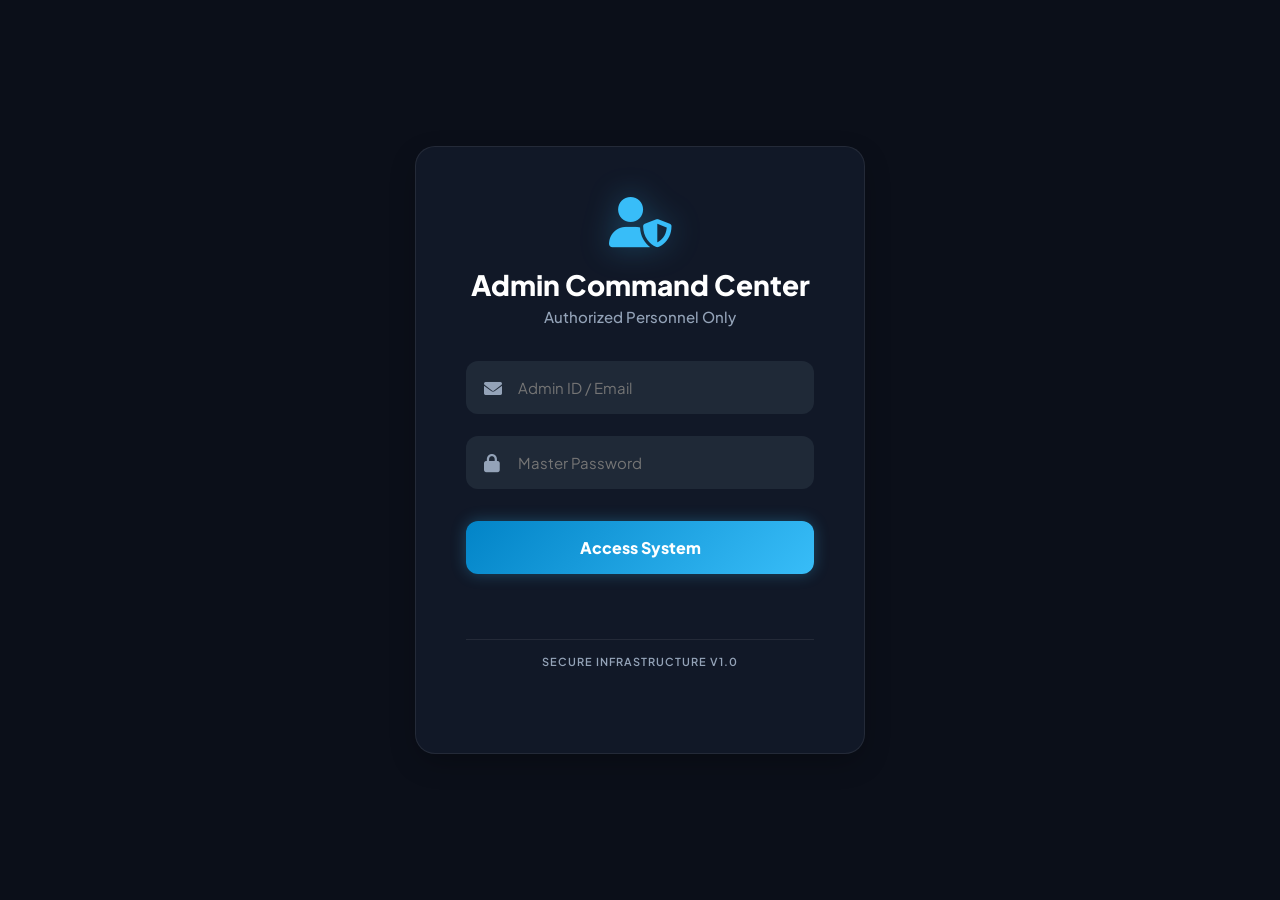
<file: admin_panel/admin_dashboard.html>
<!DOCTYPE html>
<html lang="en">
<head>
    <meta charset="UTF-8">
    <meta name="viewport" content="width=device-width, initial-scale=1.0">
    <title>Skill Hub - Admin Control Center</title>
    <link href="https://cdnjs.cloudflare.com/ajax/libs/font-awesome/6.0.0/css/all.min.css" rel="stylesheet">
    <link rel="stylesheet" href="admin_style.css">
</head>
<body>

    <div id="adminWrapper">
        <div class="sidebar">
            <a href="#" class="sidebar-logo">
                <i class="fas fa-shield-alt"></i>
                <span>SkillHub</span>
            </a>
            
            <div class="menu-label">Main Menu</div>
            <ul class="sidebar-menu">
                <li><a onclick="switchAdminView('view-dashboard', this)" class="active"><i class="fas fa-home"></i> Dashboard</a></li>
                <li><a onclick="switchAdminView('view-sessions', this)"><i class="fas fa-video"></i> Live Sessions</a></li>
                <li><a onclick="alert('User Analytics coming soon!')"><i class="fas fa-chart-line"></i> Analytics</a></li>
                <li><a onclick="alert('Platform Settings coming soon!')"><i class="fas fa-cog"></i> Settings</a></li>
            </ul>

            <div class="logout-btn-container">
                <button class="logout-btn" onclick="adminLogout()">
                    <i class="fas fa-power-off"></i> Secure Logout
                </button>
            </div>
        </div>

        <div class="main-content">
            
            <div class="dashboard-header">
                <h1>Command Center</h1>
                <div class="header-actions">
                    <div class="search-bar">
                        <i class="fas fa-search"></i>
                        <input type="text" id="adminSearch" placeholder="Search users by name or email..." oninput="filterAdminTable()">
                    </div>
                    <div class="icon-btn"><i class="fas fa-bell"></i></div>
                    <div class="user-profile-mini">
                        <img src="https://cdn-icons-png.flaticon.com/512/149/149071.png" alt="Admin">
                        <div class="details">
                            <span class="name">Super Admin</span>
                            <span class="role">System Owner</span>
                        </div>
                    </div>
                </div>
            </div>

            <div id="view-dashboard" class="admin-view" style="display: block;">
                <div class="welcome-banner">
                    <div>
                        <h2>Welcome back, Admin! 👋</h2>
                        <p>Here is what's happening on your platform today.</p>
                    </div>
                    <div class="maintenance-control" style="background: rgba(0,0,0,0.2); border: none; margin: 0; padding: 10px 20px;">
                        <div style="margin-right: 15px;">
                            <h4 style="color: #fff; font-size: 14px;">Maintenance Mode</h4>
                            <p style="color: rgba(255,255,255,0.6); font-size: 11px;">Lock site for updates</p>
                        </div>
                        <label class="switch">
                            <input type="checkbox" id="maintenanceToggle" onchange="toggleMaintenance()">
                            <span class="slider"></span>
                        </label>
                    </div>
                </div>

                <div class="stats-grid">
                    <div class="stat-card">
                        <h3><i class="fas fa-users"></i> Total Users</h3>
                        <div class="value" id="totalUsersCount">0</div>
                        <div class="change up"><i class="fas fa-arrow-up"></i> Live Count</div>
                    </div>
                    <div class="stat-card">
                        <h3><i class="fas fa-sync-alt"></i> Active Swaps</h3>
                        <div class="value" id="totalSwapsCount">0</div>
                        <div class="change up"><i class="fas fa-arrow-up"></i> Live Count</div>
                    </div>
                    <div class="stat-card">
                        <h3><i class="fas fa-coins"></i> Total Credits Issued</h3>
                        <div class="value" id="totalCreditsCount">0</div>
                        <div class="change up"><i class="fas fa-arrow-up"></i> Economy</div>
                    </div>
                    <div class="stat-card" style="border-color: rgba(16, 185, 129, 0.4);">
                        <h3><i class="fas fa-server" style="color: #10b981;"></i> Server Status</h3>
                        <div class="value" style="color: #10b981; font-size: 28px; margin-top: 10px;">Online</div>
                        <div class="change" style="color: var(--text-muted);">Latency: 24ms</div>
                    </div>
                </div>

                <div class="dashboard-grid">
                    <div class="content-section">
                        <div class="section-header">
                            <h2><i class="fas fa-bolt" style="color: #eab308;"></i> Recent Activity (System Logs)</h2>
                        </div>
                        <div class="activity-feed">
                            <div class="activity-item admin-act">
                                <div class="activity-icon"><i class="fas fa-user-shield"></i></div>
                                <div class="activity-details">
                                    <p>Admin logged into the system</p>
                                    <span>Just now</span>
                                </div>
                            </div>
                            <div class="activity-item swap-act">
                                <div class="activity-icon"><i class="fas fa-handshake"></i></div>
                                <div class="activity-details">
                                    <p>Database sync completed successfully</p>
                                    <span>2 mins ago</span>
                                </div>
                            </div>
                            <div class="activity-item user-reg">
                                <div class="activity-icon"><i class="fas fa-user-check"></i></div>
                                <div class="activity-details">
                                    <p>Real-time socket connection established</p>
                                    <span>5 mins ago</span>
                                </div>
                            </div>
                        </div>
                    </div>

                    <div class="content-section">
                        <div class="section-header">
                            <h2><i class="fas fa-user-plus" style="color: var(--primary-color);"></i> Newest Users</h2>
                        </div>
                        <div class="new-users-list" id="newUsersList">
                            <div style="text-align: center; color: var(--text-muted); padding: 20px;"><i class="fas fa-spinner fa-spin"></i> Loading...</div>
                        </div>
                    </div>
                </div>

                <div class="user-database-section">
                    <div class="table-controls">
                        <h2 style="font-size: 20px; font-weight: 800; color: #fff;">User Database Directory</h2>
                        <button onclick="fetchAllUsers()" style="background: transparent; color: var(--primary-color); border: 1px solid var(--primary-color); padding: 8px 15px; border-radius: 8px; cursor: pointer; font-weight: bold; transition: 0.3s;"><i class="fas fa-redo-alt"></i> Refresh Data</button>
                    </div>
                    
                    <table id="adminUserTable">
                        <thead>
                            <tr>
                                <th>User Profile</th>
                                <th>Email Address</th>
                                <th>Account Type</th>
                                <th>Credits</th>
                                <th>Admin Actions</th>
                            </tr>
                        </thead>
                        <tbody id="userTableBody">
                            <tr><td colspan="5" style="text-align: center; color: var(--text-muted); padding: 30px;"><i class="fas fa-spinner fa-spin"></i> Fetching Live Data from Server...</td></tr>
                        </tbody>
                    </table>
                </div>
            </div>

            <div id="view-sessions" class="admin-view" style="display: none;">
                <div class="user-database-section">
                    <div class="table-controls">
                        <h2 style="font-size: 20px; font-weight: 800; color: #fff;"><i class="fas fa-video"></i> Live & Scheduled Sessions</h2>
                        <button onclick="fetchAllUsers()" style="background: transparent; color: var(--primary-color); border: 1px solid var(--primary-color); padding: 8px 15px; border-radius: 8px; cursor: pointer; font-weight: bold; transition: 0.3s;"><i class="fas fa-redo-alt"></i> Refresh</button>
                    </div>
                    
                    <table id="adminSessionsTable">
                        <thead>
                            <tr>
                                <th>Skill & Topic</th>
                                <th>Mentor (Provider)</th>
                                <th>Learner (Requester)</th>
                                <th>Scheduled Time</th>
                                <th>Status</th>
                                <th>Admin Action</th>
                            </tr>
                        </thead>
                        <tbody id="sessionsTableBody">
                            <tr><td colspan="6" style="text-align: center; color: var(--text-muted); padding: 30px;"><i class="fas fa-spinner fa-spin"></i> Fetching Sessions...</td></tr>
                        </tbody>
                    </table>
                </div>
            </div>

        </div>
    </div>

    <script src="../config.js"></script>
    <script src="admin_app.js"></script>
</body>
</html>
</file>
<file: admin_panel/admin_style.css>
/* =========================================
   PREMIUM ADMIN DASHBOARD THEME (SAAS STYLE)
   ========================================= */
@import url('https://fonts.googleapis.com/css2?family=Plus+Jakarta+Sans:wght@400;500;600;700;800&display=swap');

:root {
    /* Modern Dashboard Colors */
    --bg-main: #0b0f19;
    --bg-card: #111827;
    --bg-input: #1f2937;
    --sidebar-bg: #111827;
    
    --primary-color: #38bdf8; /* Sleek Sky Blue */
    --primary-gradient: linear-gradient(135deg, #0284c7 0%, #38bdf8 100%);
    --text-main: #f1f5f9;
    --text-muted: #94a3b8;
    --border-color: rgba(255, 255, 255, 0.08);
    
    --shadow-card: 0 10px 30px -5px rgba(0, 0, 0, 0.3);
    --shadow-glow: 0 0 15px rgba(56, 189, 248, 0.3);
}

* { margin: 0; padding: 0; box-sizing: border-box; font-family: 'Plus Jakarta Sans', sans-serif; }
body { background: var(--bg-main); color: var(--text-main); display: flex; height: 100vh; overflow: hidden; font-size: 15px;}

/* Custom Scrollbar */
::-webkit-scrollbar { width: 6px; }
::-webkit-scrollbar-track { background: transparent; }
::-webkit-scrollbar-thumb { background: rgba(56, 189, 248, 0.2); border-radius: 10px; }
::-webkit-scrollbar-thumb:hover { background: rgba(56, 189, 248, 0.5); }

/* ================= Dashboard Layout ================= */
#adminWrapper { display: flex; width: 100%; height: 100%; }

/* Glass Sidebar */
.sidebar { width: 280px; background: var(--sidebar-bg); padding: 30px 20px; display: flex; flex-direction: column; border-right: 1px solid var(--border-color); z-index: 10; transition: 0.3s ease; box-shadow: 5px 0 25px rgba(0,0,0,0.2); }
.sidebar-logo { font-size: 24px; font-weight: 800; color: var(--primary-color); display: flex; align-items: center; justify-content: center; gap: 12px; margin-bottom: 50px; text-decoration: none; text-shadow: var(--shadow-glow); }
.sidebar-logo i { font-size: 32px; }

.menu-label { font-size: 12px; color: #4b5563; font-weight: 800; letter-spacing: 1.5px; margin-bottom: 15px; padding-left: 15px; text-transform: uppercase; }
.sidebar-menu { list-style: none; margin-bottom: 25px; }
.sidebar-menu li { margin-bottom: 8px; }
.sidebar-menu a { text-decoration: none; color: var(--text-muted); font-size: 15px; font-weight: 600; display: flex; align-items: center; gap: 16px; padding: 14px 18px; border-radius: 12px; transition: all 0.3s ease; cursor: pointer; position: relative; overflow: hidden; }
.sidebar-menu a i { font-size: 20px; width: 24px; text-align: center; color: inherit; transition: 0.3s; }

/* Smooth Sidebar Active/Hover */
.sidebar-menu a::before { content: ''; position: absolute; left: 0; top: 0; height: 100%; width: 4px; background: var(--primary-gradient); transform: scaleY(0); transition: 0.3s ease; border-radius: 0 4px 4px 0; }
.sidebar-menu a.active { background: rgba(56, 189, 248, 0.1); color: var(--primary-color); font-weight: 800; }
.sidebar-menu a.active::before { transform: scaleY(1); }
.sidebar-menu a.active i { color: var(--primary-color); }
.sidebar-menu a:hover:not(.active) { background: rgba(255, 255, 255, 0.03); color: #fff; transform: translateX(5px); }

.logout-btn-container { margin-top: auto; padding-top: 20px; border-top: 1px solid var(--border-color); }
.logout-btn { width: 100%; padding: 12px; background: rgba(239, 68, 68, 0.1); color: #ef4444; border: 1px solid rgba(239, 68, 68, 0.3); border-radius: 10px; cursor: pointer; font-weight: bold; font-size: 15px; transition: 0.3s; display: flex; align-items: center; justify-content: center; gap: 10px; }
.logout-btn:hover { background: #ef4444; color: #fff; box-shadow: 0 4px 15px rgba(239, 68, 68, 0.4); transform: translateY(-2px); }

/* Main Content Area */
.main-content { flex: 1; display: flex; flex-direction: column; overflow-y: auto; background: radial-gradient(circle at top right, #1e293b, #0b0f19); padding: 40px 50px;}

/* Glass Header */
.dashboard-header { display: flex; justify-content: space-between; align-items: center; margin-bottom: 40px; }
.dashboard-header h1 { font-size: 32px; font-weight: 800; color: #fff; letter-spacing: -1px; text-shadow: 0 2px 10px rgba(0,0,0,0.5); }
.header-actions { display: flex; align-items: center; gap: 20px; }
.search-bar { position: relative; width: 300px; }
.search-bar i { position: absolute; left: 15px; top: 50%; transform: translateY(-50%); color: var(--text-muted); font-size: 16px;}
.search-bar input { width: 100%; padding: 12px 15px 12px 45px; border: 1px solid var(--border-color); border-radius: 10px; background: var(--bg-card); color: #fff; font-size: 14px; outline: none; transition: 0.3s;}
.search-bar input:focus { border-color: var(--primary-color); box-shadow: var(--shadow-glow); }

.icon-btn { font-size: 20px; color: var(--text-muted); cursor: pointer; position: relative; transition: 0.3s; width: 45px; height: 45px; display: flex; align-items: center; justify-content: center; border-radius: 10px; background: var(--bg-card); border: 1px solid var(--border-color); }
.icon-btn:hover { color: #fff; border-color: rgba(255,255,255,0.2); transform: translateY(-2px); }

.user-profile-mini { display: flex; align-items: center; gap: 12px; cursor: pointer; padding-left: 20px; border-left: 1px solid var(--border-color); }
.user-profile-mini img { width: 45px; height: 45px; border-radius: 10px; object-fit: cover; border: 2px solid var(--primary-color); padding: 2px; }
.user-profile-mini .details { display: flex; flex-direction: column; }
.user-profile-mini .name { font-size: 15px; font-weight: 800; color: #fff; }
.user-profile-mini .role { font-size: 12px; color: var(--primary-color); font-weight: 700; text-transform: uppercase;}

/* Welcome Section */
.welcome-banner { background: var(--primary-gradient); padding: 30px; border-radius: 20px; margin-bottom: 30px; display: flex; justify-content: space-between; align-items: center; box-shadow: var(--shadow-glow); }
.welcome-banner h2 { font-size: 28px; font-weight: 800; color: #fff; margin-bottom: 8px; }
.welcome-banner p { color: rgba(255,255,255,0.8); font-size: 16px; font-weight: 500;}

/* Stats Grid */
.stats-grid { display: grid; grid-template-columns: repeat(4, 1fr); gap: 20px; margin-bottom: 30px; }
.stat-card { background: var(--bg-card); padding: 25px; border-radius: 18px; border: 1px solid var(--border-color); box-shadow: var(--shadow-card); transition: 0.3s; position: relative; overflow: hidden;}
.stat-card:hover { transform: translateY(-5px); border-color: rgba(255,255,255,0.1); }
.stat-card h3 { color: var(--text-muted); font-size: 14px; margin-bottom: 12px; font-weight: 700; text-transform: uppercase; letter-spacing: 1px; display: flex; align-items: center; gap: 8px;}
.stat-card h3 i { color: var(--primary-color); font-size: 16px; }
.stat-card .value { font-size: 36px; font-weight: 800; color: #fff; margin-bottom: 5px; }
.stat-card .change { font-size: 13px; font-weight: 600; }
.stat-card .change.up { color: #10b981; }
.stat-card .change.down { color: #ef4444; }

/* Dashboard Sections Grid (Activity + New Users) */
.dashboard-grid { display: grid; grid-template-columns: 2fr 1fr; gap: 30px; margin-bottom: 30px; }
.content-section { background: var(--bg-card); padding: 30px; border-radius: 20px; border: 1px solid var(--border-color); box-shadow: var(--shadow-card); }
.section-header { display: flex; justify-content: space-between; align-items: center; margin-bottom: 25px; padding-bottom: 15px; border-bottom: 1px solid var(--border-color); }
.section-header h2 { font-size: 20px; font-weight: 800; color: #fff; display: flex; align-items: center; gap: 10px;}

/* Recent Activity Feed */
.activity-feed { display: flex; flex-direction: column; gap: 15px; max-height: 400px; overflow-y: auto; padding-right: 10px; }
.activity-item { display: flex; align-items: center; gap: 15px; padding: 15px; border-radius: 12px; background: rgba(255,255,255,0.02); border: 1px solid transparent; transition: 0.2s; }
.activity-item:hover { border-color: rgba(255,255,255,0.05); background: rgba(255,255,255,0.03); }
.activity-icon { width: 45px; height: 45px; border-radius: 10px; display: flex; align-items: center; justify-content: center; font-size: 18px; flex-shrink: 0; }
.activity-item.user-reg .activity-icon { background: rgba(56, 189, 248, 0.1); color: var(--primary-color); }
.activity-item.swap-act .activity-icon { background: rgba(16, 185, 129, 0.1); color: #10b981; }
.activity-item.admin-act .activity-icon { background: rgba(234, 179, 8, 0.1); color: #eab308; }
.activity-details p { font-size: 14px; color: var(--text-main); margin-bottom: 3px; font-weight: 600; }
.activity-details span { font-size: 12px; color: var(--text-muted); font-weight: 500;}

/* Newest Users List */
.new-users-list { display: flex; flex-direction: column; gap: 15px; }
.user-item-sm { display: flex; align-items: center; gap: 12px; padding: 12px; border-radius: 10px; background: rgba(255,255,255,0.02); }
.user-item-sm img { width: 40px; height: 40px; border-radius: 8px; object-fit: cover; }
.user-item-sm .details h4 { font-size: 14px; color: #fff; font-weight: 700; margin-bottom: 2px; }
.user-item-sm .details p { font-size: 12px; color: var(--text-muted); font-weight: 500; }
.user-item-sm .joined-date { margin-left: auto; font-size: 11px; color: var(--text-muted); font-weight: 600; text-align: right;}

/* User Database Table Section (Original Table, New Styling) */
.user-database-section { background: var(--bg-card); padding: 30px; border-radius: 20px; border: 1px solid var(--border-color); box-shadow: var(--shadow-card); margin-top: 30px;}
.table-controls { display: flex; justify-content: space-between; align-items: center; margin-bottom: 20px; }
.table-search { position: relative; width: 300px; }
.table-search i { position: absolute; left: 15px; top: 50%; transform: translateY(-50%); color: var(--text-muted); font-size: 14px;}
.table-search input { width: 100%; padding: 10px 15px 10px 40px; border: 1px solid var(--border-color); border-radius: 8px; background: var(--bg-input); color: #fff; font-size: 13px; outline: none;}

table { width: 100%; border-collapse: collapse; margin-top: 10px; }
th, td { padding: 18px; text-align: left; border-bottom: 1px solid var(--border-color); font-size: 14px;}
th { color: var(--text-muted); font-size: 12px; text-transform: uppercase; letter-spacing: 1px; font-weight: 700; }
td { color: #fff; font-weight: 500; }
tr:last-child td { border-bottom: none; }
tr:hover td { background: rgba(255,255,255,0.01); }

/* Badges & Action Buttons (Styled from original) */
.badge-role { background: rgba(16, 185, 129, 0.1); color: #10b981; padding: 5px 10px; border-radius: 6px; font-weight: 700; font-size: 11px; text-transform: uppercase;}
.badge-role.learner { background: rgba(56, 189, 248, 0.1); color: var(--primary-color); }
.badge-credits { background: var(--primary-gradient); color: #fff; padding: 5px 12px; border-radius: 20px; font-weight: 800; font-size: 13px; box-shadow: 0 2px 5px rgba(0,0,0,0.2); }

.action-btn { padding: 8px 15px; border: none; border-radius: 8px; cursor: pointer; font-weight: 700; margin-right: 8px; font-size: 12px; transition: 0.2s; display: inline-flex; align-items: center; gap: 6px;}
.edit-btn { background: rgba(234, 179, 8, 0.1); color: #eab308; border: 1px solid rgba(234, 179, 8, 0.2); }
.edit-btn:hover { background: #eab308; color: #fff; transform: translateY(-1px); }
.del-btn { background: rgba(239, 68, 68, 0.1); color: #ef4444; border: 1px solid rgba(239, 68, 68, 0.2); }
.del-btn:hover { background: #ef4444; color: #fff; transform: translateY(-1px); }

/* Maintenance Mode Toggle (New Feature UI) */
.maintenance-control { display: flex; align-items: center; gap: 15px; background: rgba(234, 179, 8, 0.1); border: 1px solid rgba(234, 179, 8, 0.2); padding: 15px 20px; border-radius: 12px; margin-bottom: 30px; }
.maintenance-control h4 { color: #eab308; font-weight: 800; font-size: 16px; }
.maintenance-control p { color: var(--text-muted); font-size: 13px; flex: 1; }

/* Custom Switch Toggle */
.switch { position: relative; display: inline-block; width: 44px; height: 24px; flex-shrink: 0; }
.switch input { opacity: 0; width: 0; height: 0; }
.slider { position: absolute; cursor: pointer; top: 0; left: 0; right: 0; bottom: 0; background-color: #374151; border-radius: 34px; transition: .4s; }
.slider:before { position: absolute; content: ""; height: 18px; width: 18px; left: 3px; bottom: 3px; background-color: white; border-radius: 50%; transition: .4s; }
input:checked + .slider { background: linear-gradient(135deg, #eab308, #f59e0b); }
input:checked + .slider:before { transform: translateX(20px); }

/* ================= Animations ================= */
@keyframes fadeUp { from { opacity: 0; transform: translateY(15px); } to { opacity: 1; transform: translateY(0); } }
@keyframes popIn { 0% { opacity: 0; transform: scale(0.8); } 70% { transform: scale(1.1); } 100% { opacity: 1; transform: scale(1); } }

/* Login Page (Retained original structure, updated style) */
#adminLoginWrapper { background: #0b0f19; color: #f1f5f9; display: flex; justify-content: center; align-items: center; height: 100vh; overflow: hidden; }
.login-container { background: var(--bg-card); padding: 50px; border-radius: 20px; border: 1px solid var(--border-color); box-shadow: var(--shadow-card); width: 100%; max-width: 450px; text-align: center; animation: popIn 0.5s ease-out;}
.login-container h2 { font-size: 28px; margin-bottom: 5px; color: #fff; font-weight: 800; }
.login-container p { color: var(--text-muted); font-size: 15px; margin-bottom: 35px; font-weight: 500;}
.input-group { position: relative; margin-bottom: 22px; }
.input-group i.left-icon { position: absolute; left: 18px; top: 50%; transform: translateY(-50%); color: var(--text-muted); font-size: 18px; }
.input-group input { width: 100%; padding: 15px 15px 15px 50px; background: var(--bg-input); border: 2px solid transparent; border-radius: 12px; color: white; outline: none; font-size: 15px; transition: 0.3s;}
.input-group input:focus { border-color: var(--primary-color); background: var(--bg-card); box-shadow: var(--shadow-glow); }
.btn-admin { width: 100%; padding: 16px; background: var(--primary-gradient); border: none; border-radius: 12px; color: white; font-weight: 800; font-size: 16px; cursor: pointer; transition: 0.3s; box-shadow: var(--shadow-glow); margin-top: 10px; }
.btn-admin:hover { transform: translateY(-3px); box-shadow: 0 8px 25px rgba(56, 189, 248, 0.5); }
.error-msg { color: #ef4444; font-size: 14px; margin-top: 20px; display: block; font-weight: 600; min-height: 20px;}
</file>
